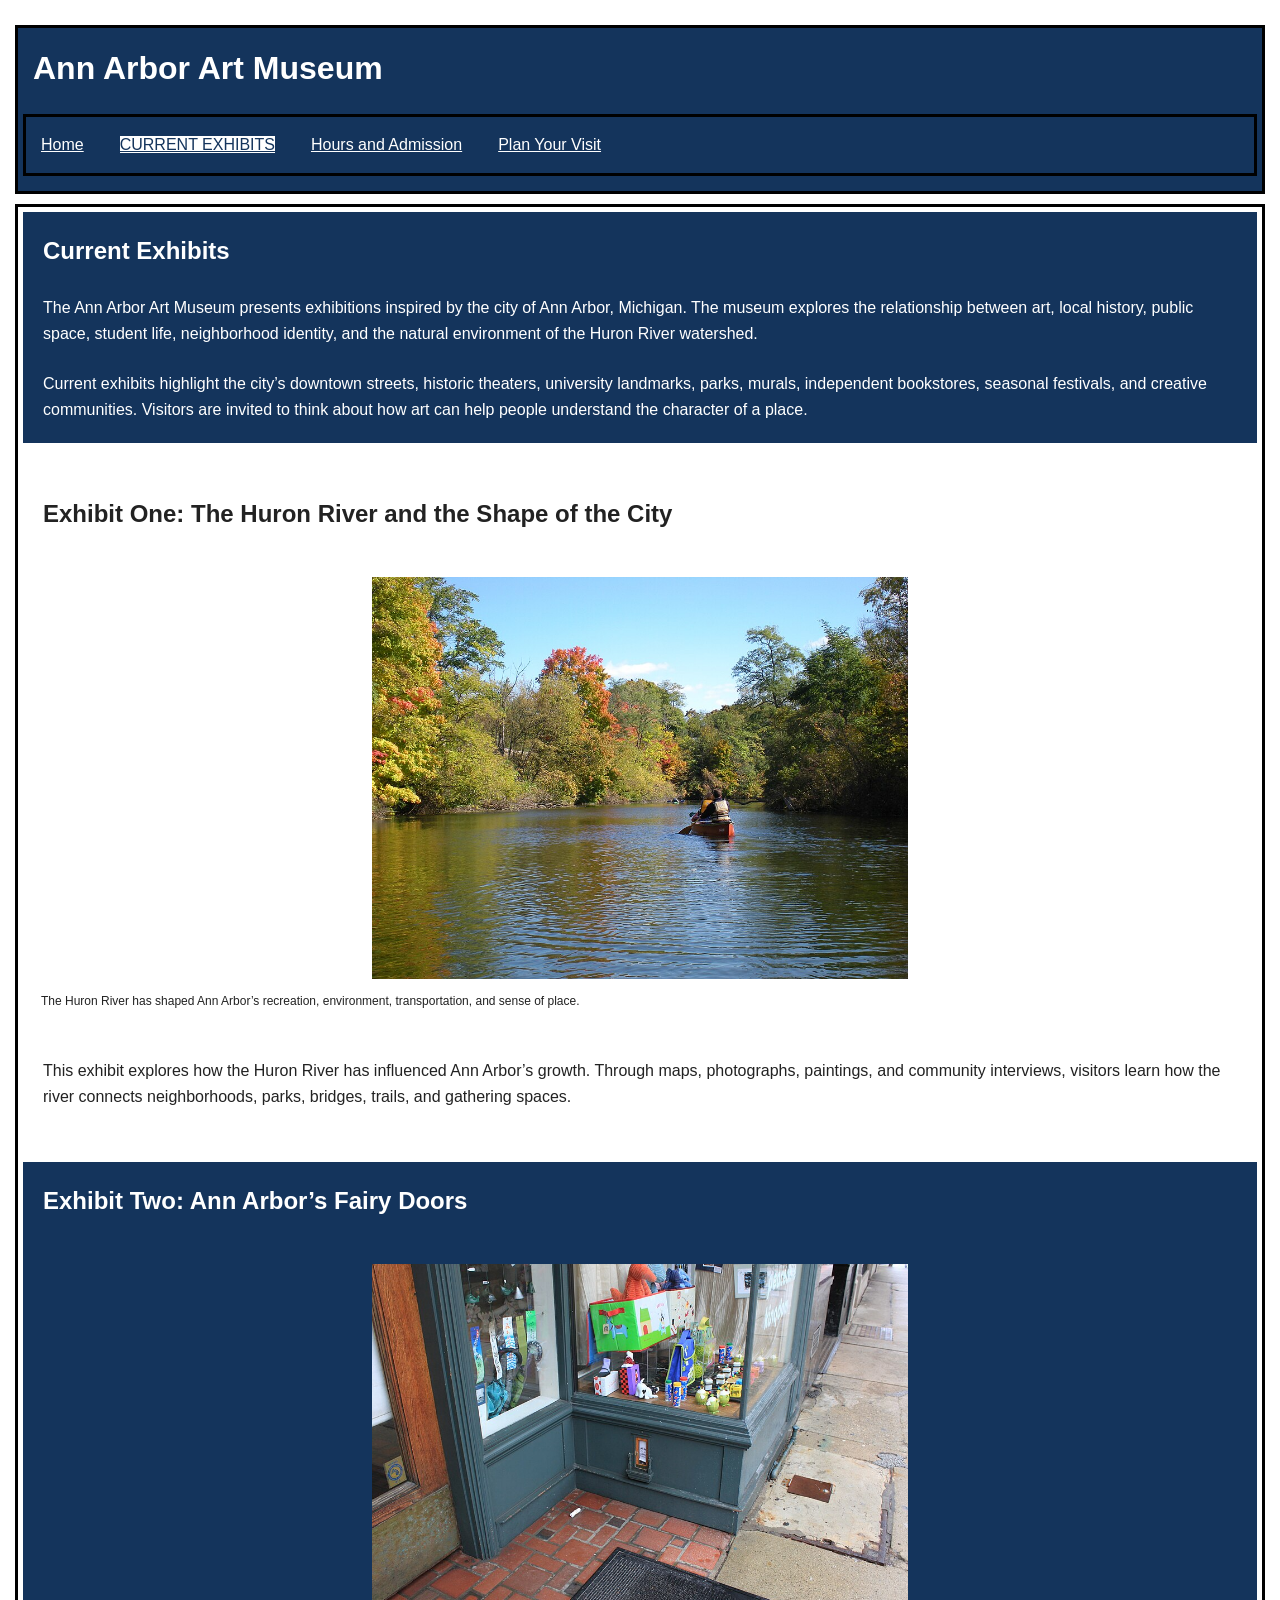
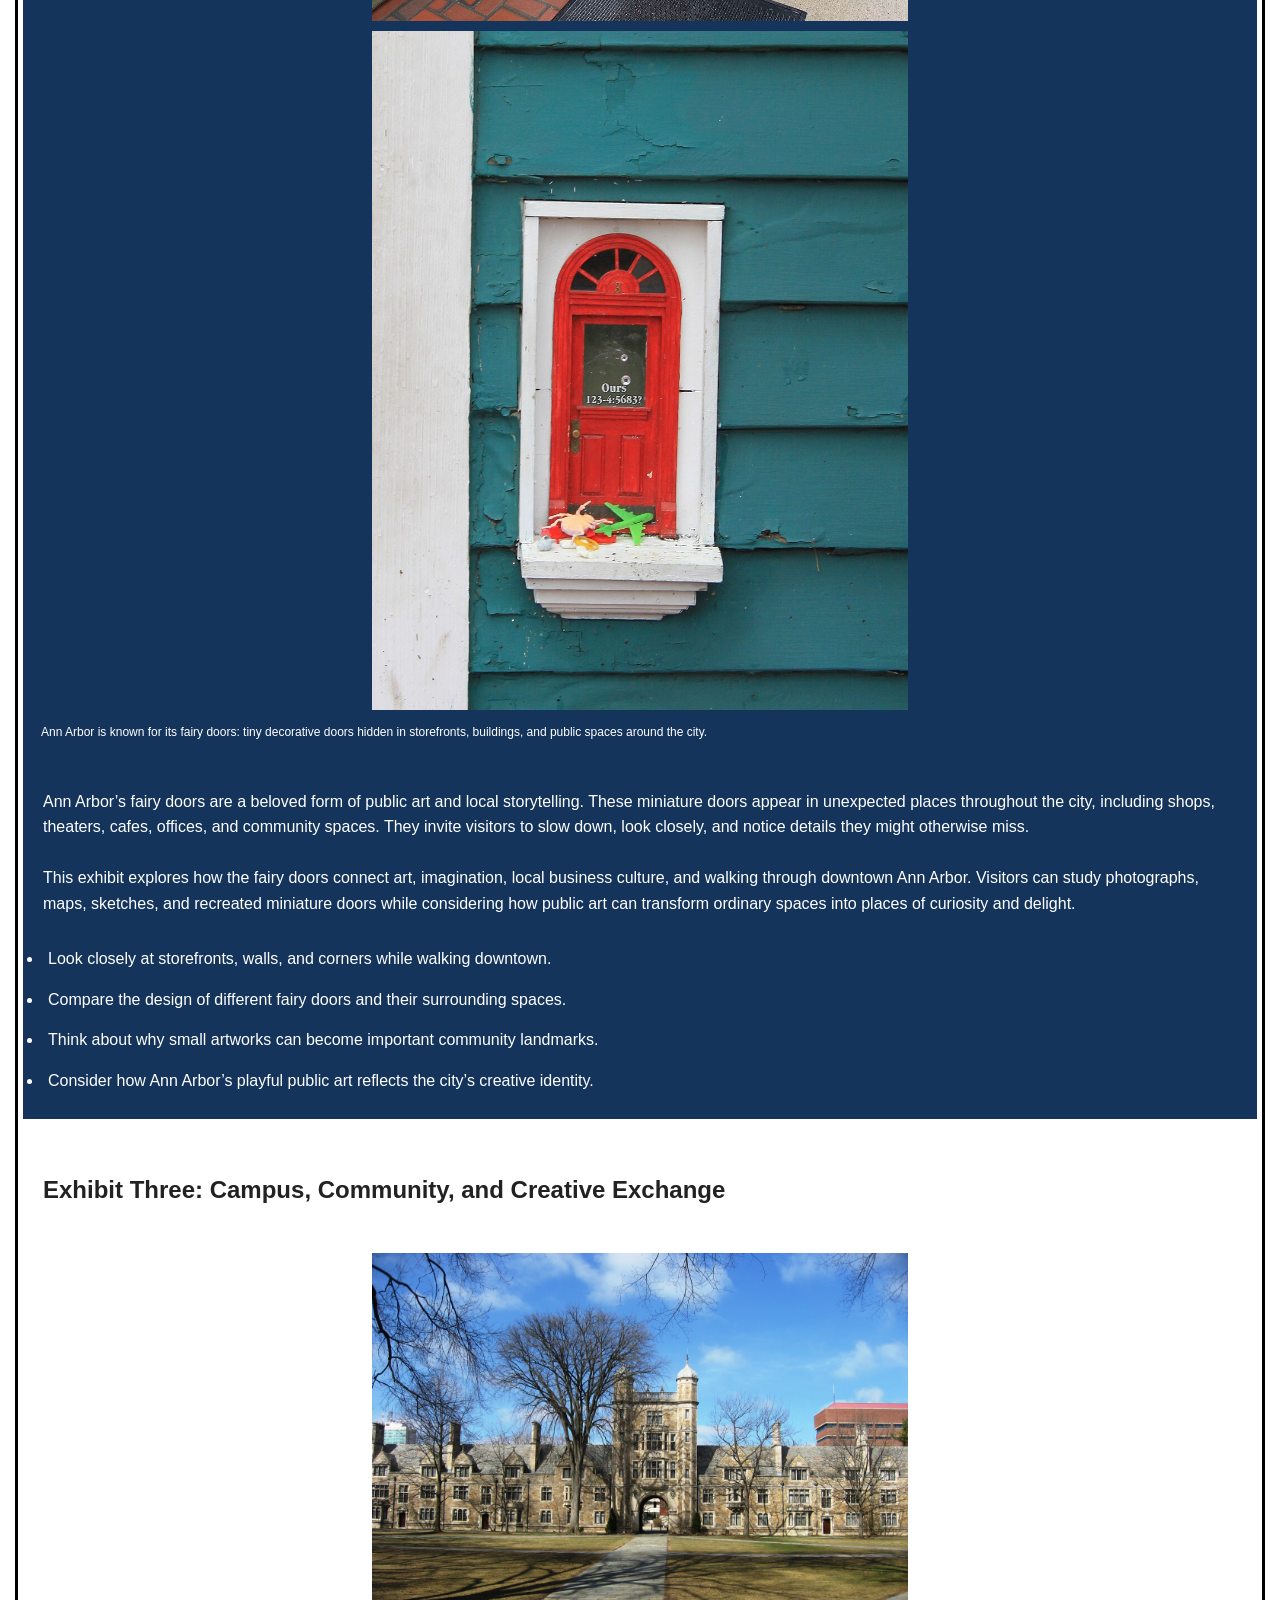
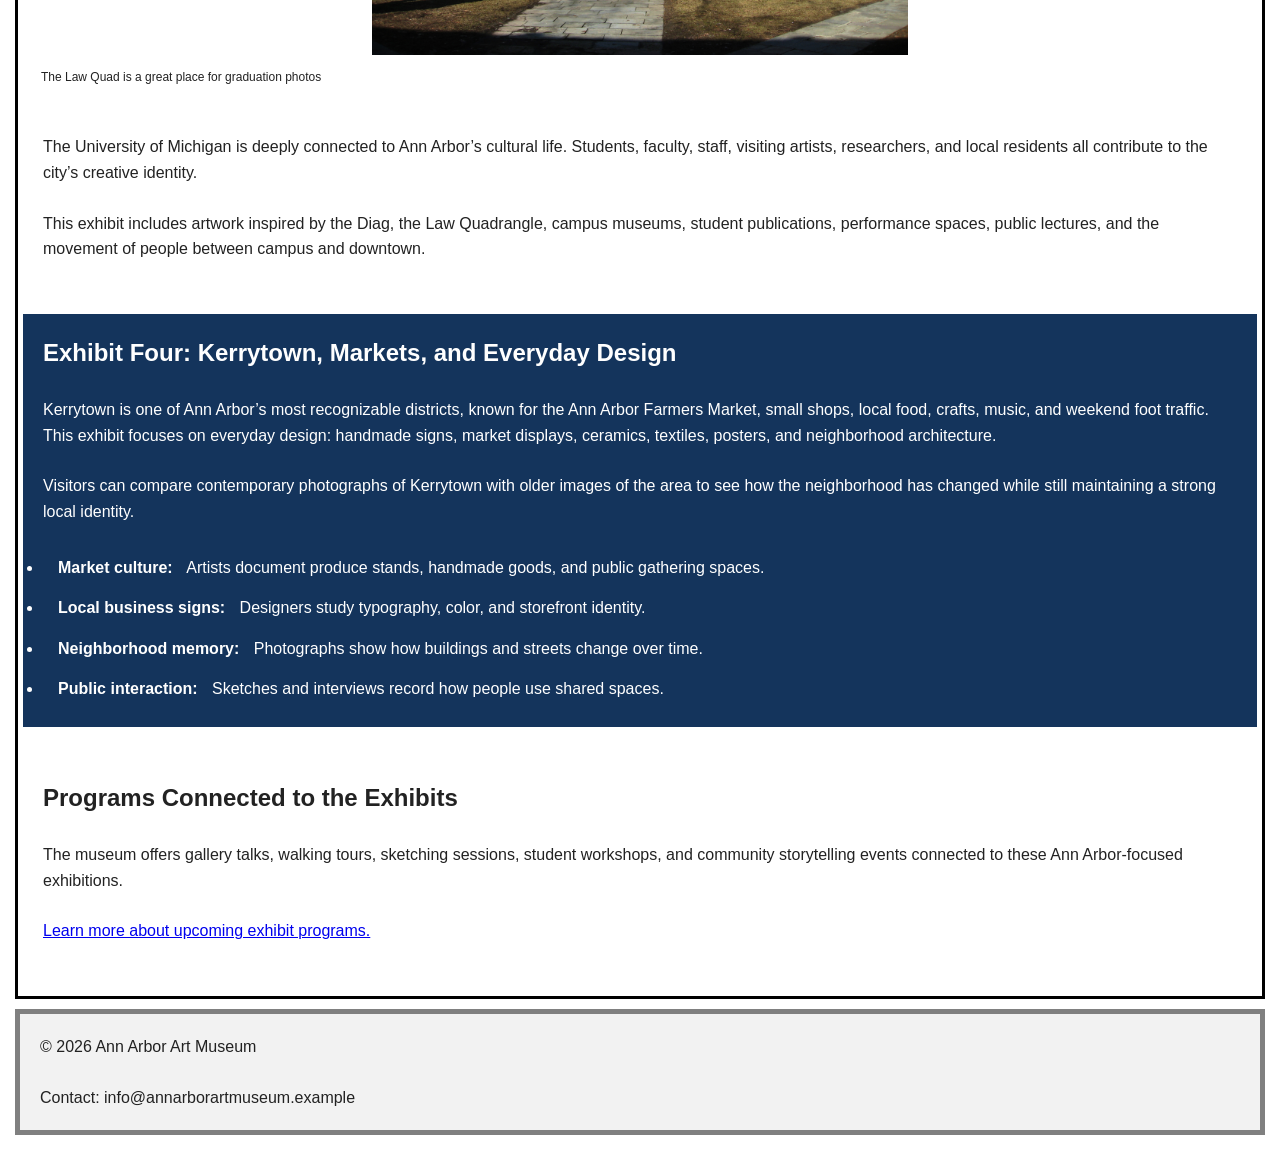
<file: exhibits.html>
<!DOCTYPE html>
<!-- Note this page has #10 bugs -->
<html lang="en">

<head>
  <meta charset="UTF-8">
  <meta name="viewport" content="width=device-width, initial-scale=1.0">
	<link rel="icon" href="images/ann_arbor.ico">
  <link rel="stylesheet" href="css/reset.css">
<link rel="stylesheet" href="css/style.css">
  <title>Current Exhibits | Ann Arbor Art Museum</title>
</head>

<body>
  <header>
    <h1>Ann Arbor Art Museum</h1>

    <nav>
      <ul>
        <li><a href="index.html">Home</a></li>
        <li class="active"><a href="exhibits.html">Current Exhibits</a></li>
        <li><a href="hours.html">Hours and Admission</a></li>
        <li><a href="visit.html">Plan Your Visit</a></li>
      </ul>
    </nav>
  </header>

  <main>
    <section>
      <h2>Current Exhibits</h2>

      <p> The Ann Arbor Art Museum presents exhibitions inspired by the city of Ann Arbor, Michigan. The museum explores the relationship between art, local history, public space, student life, neighborhood identity, and the natural environment of the Huron River watershed. </p>

      <p>Current exhibits highlight the city’s downtown streets, historic theaters, university landmarks, parks, murals, independent bookstores, seasonal festivals, and creative communities. Visitors are invited to think about how art can help people understand the character of a place.</p>

    </section>

    <section>
      <h2>Exhibit One: The Huron River and the Shape of the City</h2>

      <figure>
          <img
            src="images/Huron_River_in_Ann_Arbor_(8740760787).jpg"
            alt="The Huron River flowing through a wooded area in Ann Arbor"
            width="800">
        <figcaption> The Huron River has shaped Ann Arbor’s recreation, environment, transportation, and sense of place. </figcaption>
      </figure>

      <p>This exhibit explores how the Huron River has influenced Ann Arbor’s growth. Through maps, photographs, paintings, and community interviews, visitors learn how the river connects neighborhoods, parks, bridges, trails, and gathering spaces.</p>

    </section>

    <section>
  <h2>Exhibit Two: Ann Arbor’s Fairy Doors</h2>

  <figure>
      <img
        src="images/Fairy_door_at_Peaceable_Kingom_Ann_Arbor_Michigan.JPG"
        alt="Miniature fairy door at Peaceable Kingdom in Ann Arbor, Michigan"
        width="800">
      <img
        src="images/Fairy_door_at_Red_Shoes_Ann_Arbor_Michigan_close-up.JPG"
        alt="red shoes fairy door"
        width="800">
    <figcaption>Ann Arbor is known for its fairy doors: tiny decorative doors hidden in storefronts, buildings, and public spaces around the city.</figcaption>
  </figure>

  <p>Ann Arbor’s fairy doors are a beloved form of public art and local storytelling. These miniature doors appear in unexpected places throughout the city, including shops, theaters, cafes, offices, and community spaces. They invite visitors to slow down, look closely, and notice details they might otherwise miss.</p>

  <p>This exhibit explores how the fairy doors connect art, imagination, local business culture, and walking through downtown Ann Arbor. Visitors can study photographs, maps, sketches, and recreated miniature doors while considering how public art can transform ordinary spaces into places of curiosity and delight.</p>

  <ul>
    <li>Look closely at storefronts, walls, and corners while walking downtown.</li>
    <li>Compare the design of different fairy doors and their surrounding spaces.</li>
    <li>Think about why small artworks can become important community landmarks.</li>
    <li>Consider how Ann Arbor’s playful public art reflects the city’s creative identity.</li>
  </ul>
</section>

    <section>
      <h2>Exhibit Three: Campus, Community, and Creative Exchange</h2>

      <figure>
          <img
            src="images/Law_Quad_2009.jpeg"
            alt="Stone buildings and a grassy courtyard at the University of Michigan Law Quadrangle"
            width="800">
          <figcaption>The Law Quad is a great place for graduation photos</figcaption>

      </figure>

      <p>The University of Michigan is deeply connected to Ann Arbor’s cultural life. Students, faculty, staff, visiting artists, researchers, and local residents all contribute to the city’s creative identity.</p>

      <p>This exhibit includes artwork inspired by the Diag, the Law Quadrangle, campus museums, student publications, performance spaces, public lectures, and the movement of people between campus and downtown.</p>
    </section>

    <section>
      <h2>Exhibit Four: Kerrytown, Markets, and Everyday Design</h2>

      <p>Kerrytown is one of Ann Arbor’s most recognizable districts, known for the Ann Arbor Farmers Market, small shops, local food, crafts, music, and weekend foot traffic. This exhibit focuses on everyday design: handmade signs, market displays, ceramics, textiles, posters, and neighborhood architecture.</p>

      <p>Visitors can compare contemporary photographs of Kerrytown with older images of the area to see how the neighborhood has changed while still maintaining a strong local identity. </p>

      <ul>
        <li><strong>Market culture:</strong> Artists document produce stands, handmade goods, and public gathering spaces.</li>
        <li><strong>Local business signs:</strong> Designers study typography, color, and storefront identity.</li>
        <li><strong>Neighborhood memory:</strong> Photographs show how buildings and streets change over time.</li>
        <li><strong>Public interaction:</strong> Sketches and interviews record how people use shared spaces.</li>
      </ul>
    </section>

    <section>
      <h2>Programs Connected to the Exhibits</h2>

      <p>The museum offers gallery talks, walking tours, sketching sessions, student workshops, and community storytelling events connected to these Ann Arbor-focused exhibitions. </p>

      <p>
        <a href="#">Learn more about upcoming exhibit programs.</a>


      </p>
    </section>
  </main>

  <footer>
    <p>&copy; 2026 Ann Arbor Art Museum</p>

    <p>Contact: info@annarborartmuseum.example</p>
  </footer>
</body>
</html>
</file>
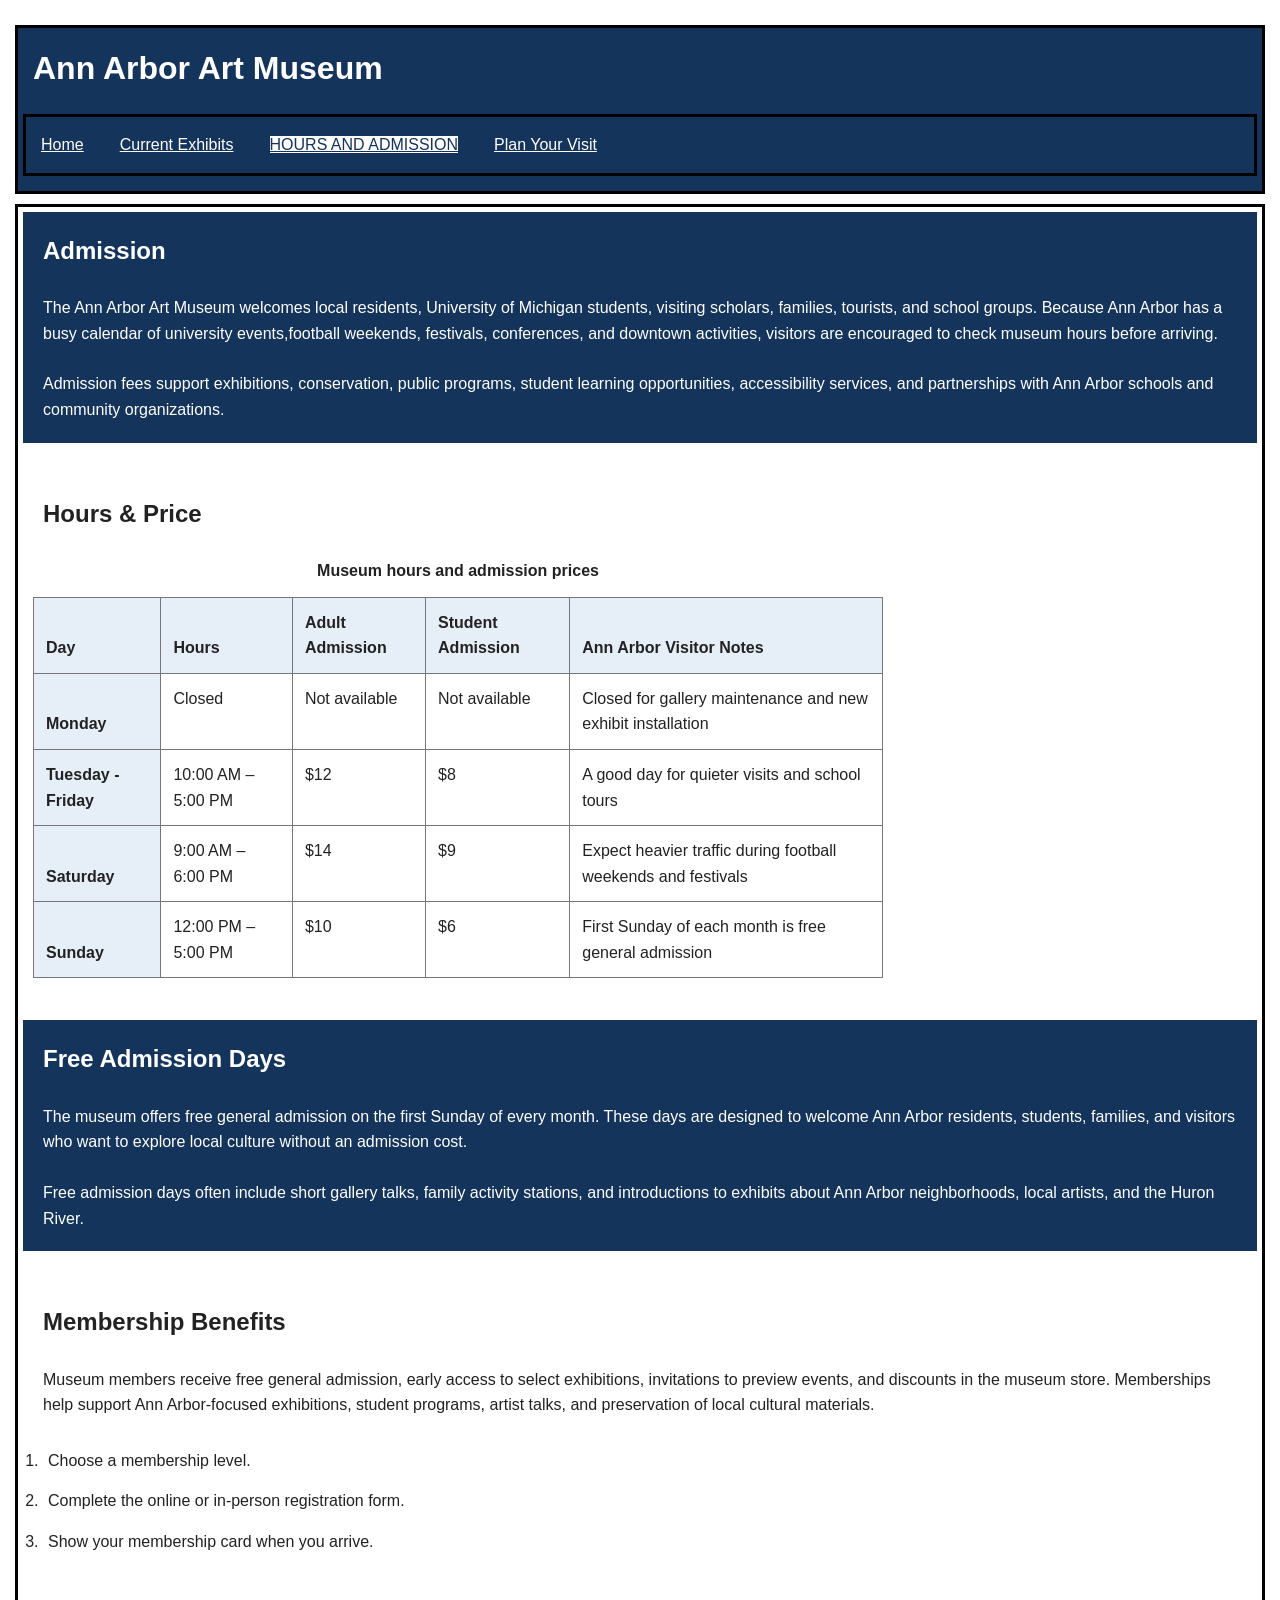
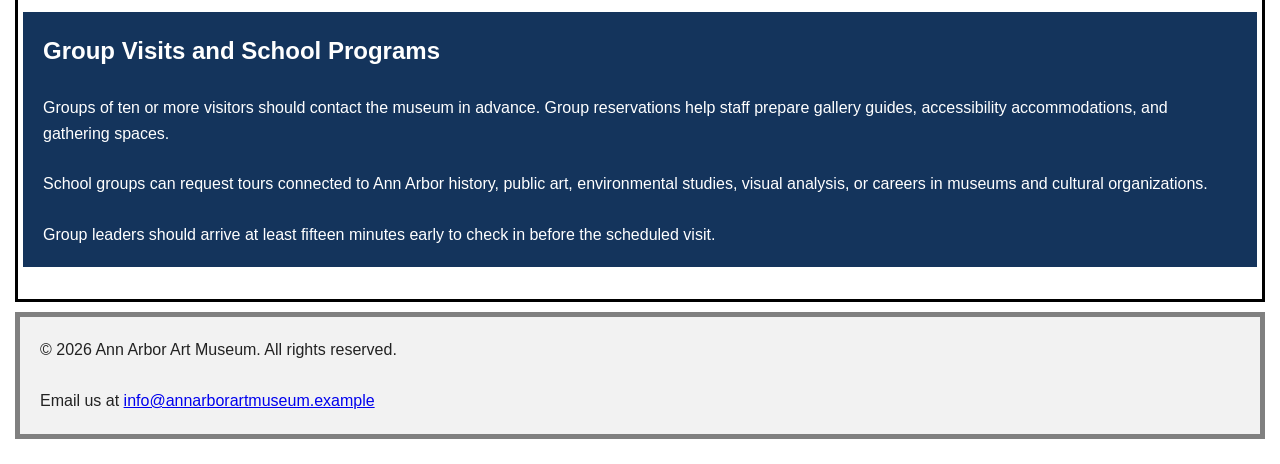
<file: hours.html>
<!DOCTYPE html>
<!-- Note: this page contains #7 bugs -->
<html lang="en">
<head>
  <meta charset="UTF-8">
  <meta name="viewport" content="width=device-width, initial-scale=1.0">
  	<link rel="icon" href="images/ann_arbor.ico">
<link rel="stylesheet" href="css/reset.css">
<link rel="stylesheet" href="css/style.css">

  <title>Hours and Admission</title>
</head>

<body>
  <header>
    <h1>Ann Arbor Art Museum</h1>

      <nav>
      <ul>
        <li><a href="index.html">Home</a></li>
        <li><a href="exhibits.html">Current Exhibits</a></li>
        <li class="active"><a href="hours.html">Hours and Admission</a></li>
        <li><a href="visit.html">Plan Your Visit</a></li>
      </ul>
    </nav>
  </header>

  <main>
    <section>
      <h2>Admission</h2>

      <p>
        The Ann Arbor Art Museum welcomes local residents, University of Michigan students, visiting scholars, families, tourists, and school groups. Because Ann Arbor has a busy calendar of university events,football weekends, festivals, conferences, and downtown activities, visitors are encouraged to check museum hours before arriving.
      </p>

      <p>Admission fees support exhibitions, conservation, public programs, student learning opportunities, accessibility services, and partnerships with Ann Arbor schools and community organizations.
      </p>
</section>
<section>
  <h2>Hours & Price</h2>
      <table>
        <caption>Museum hours and admission prices</caption>

        <thead>
          <tr>
            <th scope="col">Day</th>
            <th scope="col">Hours</th>
            <th scope="col">Adult Admission</th>
            <th scope="col">Student Admission</th>
            <th scope="col">Ann Arbor Visitor Notes</th>
          </tr>
        </thead>

        <tbody>
          <tr>
            <th scope="row">Monday</th>
            <td>Closed</td>
            <td>Not available</td>
            <td>Not available</td>
            <td>Closed for gallery maintenance and new exhibit installation</td>
          </tr>

          <tr>
            <th scope="row">Tuesday - Friday</th>
            <td>10:00 AM – 5:00 PM</td>
            <td>$12</td>
            <td>$8</td>
            <td>A good day for quieter visits and school tours</td>
          </tr>
          <tr>
            <th scope="row">Saturday</th>
            <td>9:00 AM – 6:00 PM</td>
            <td>$14</td>
            <td>$9</td>
            <td>Expect heavier traffic during football weekends and festivals</td>
          </tr>

          <tr>
            <th scope="row">Sunday</th>
            <td>12:00 PM – 5:00 PM</td>
            <td>$10</td>
            <td>$6</td>
            <td>First Sunday of each month is free general admission</td>
          </tr>
        </tbody>
      </table>
    </section>

    <section>
      <h2>Free Admission Days</h2>

      <p>
        The museum offers free general admission on the first Sunday of every month. These days are designed to welcome Ann Arbor residents, students, families, and visitors who want to explore local culture without an admission cost.
      </p>

      <p>Free admission days often include short gallery talks, family activity stations, and introductions to exhibits about Ann Arbor neighborhoods, local artists, and the Huron River.
      </p>
    </section>

    <section>
      <h2>Membership Benefits</h2>

      <p>
        Museum members receive free general admission, early access to select exhibitions, invitations to preview events, and discounts in the museum store. Memberships help support Ann Arbor-focused exhibitions, student programs, artist talks, and preservation of local cultural materials.
      </p>

      <ol>
        <li>Choose a membership level.</li>
        <li>Complete the online or in-person registration form.</li>
        <li>Show your membership card when you arrive.</li>
      </ol>
    </section>

    <section>
      <h2>Group Visits and School Programs</h2>

      <p>
        Groups of ten or more visitors should contact the museum in advance. Group reservations help staff prepare gallery guides, accessibility accommodations, and gathering spaces.
      </p>

      <p>
        School groups can request tours connected to Ann Arbor history, public art, environmental studies, visual analysis, or careers in museums and cultural organizations.
      </p>

      <p>Group leaders should arrive at least fifteen minutes early to check in before the scheduled visit.</p>
    </section>
  </main>

  <footer>
    <p>&copy; 2026 Ann Arbor Art Museum. All rights reserved.</p>

    <p>
      Email us at
      <a href="mailto:info@annarborartmuseum.example">info@annarborartmuseum.example</a>
    </p>
  </footer>
</body>
</html>
</file>
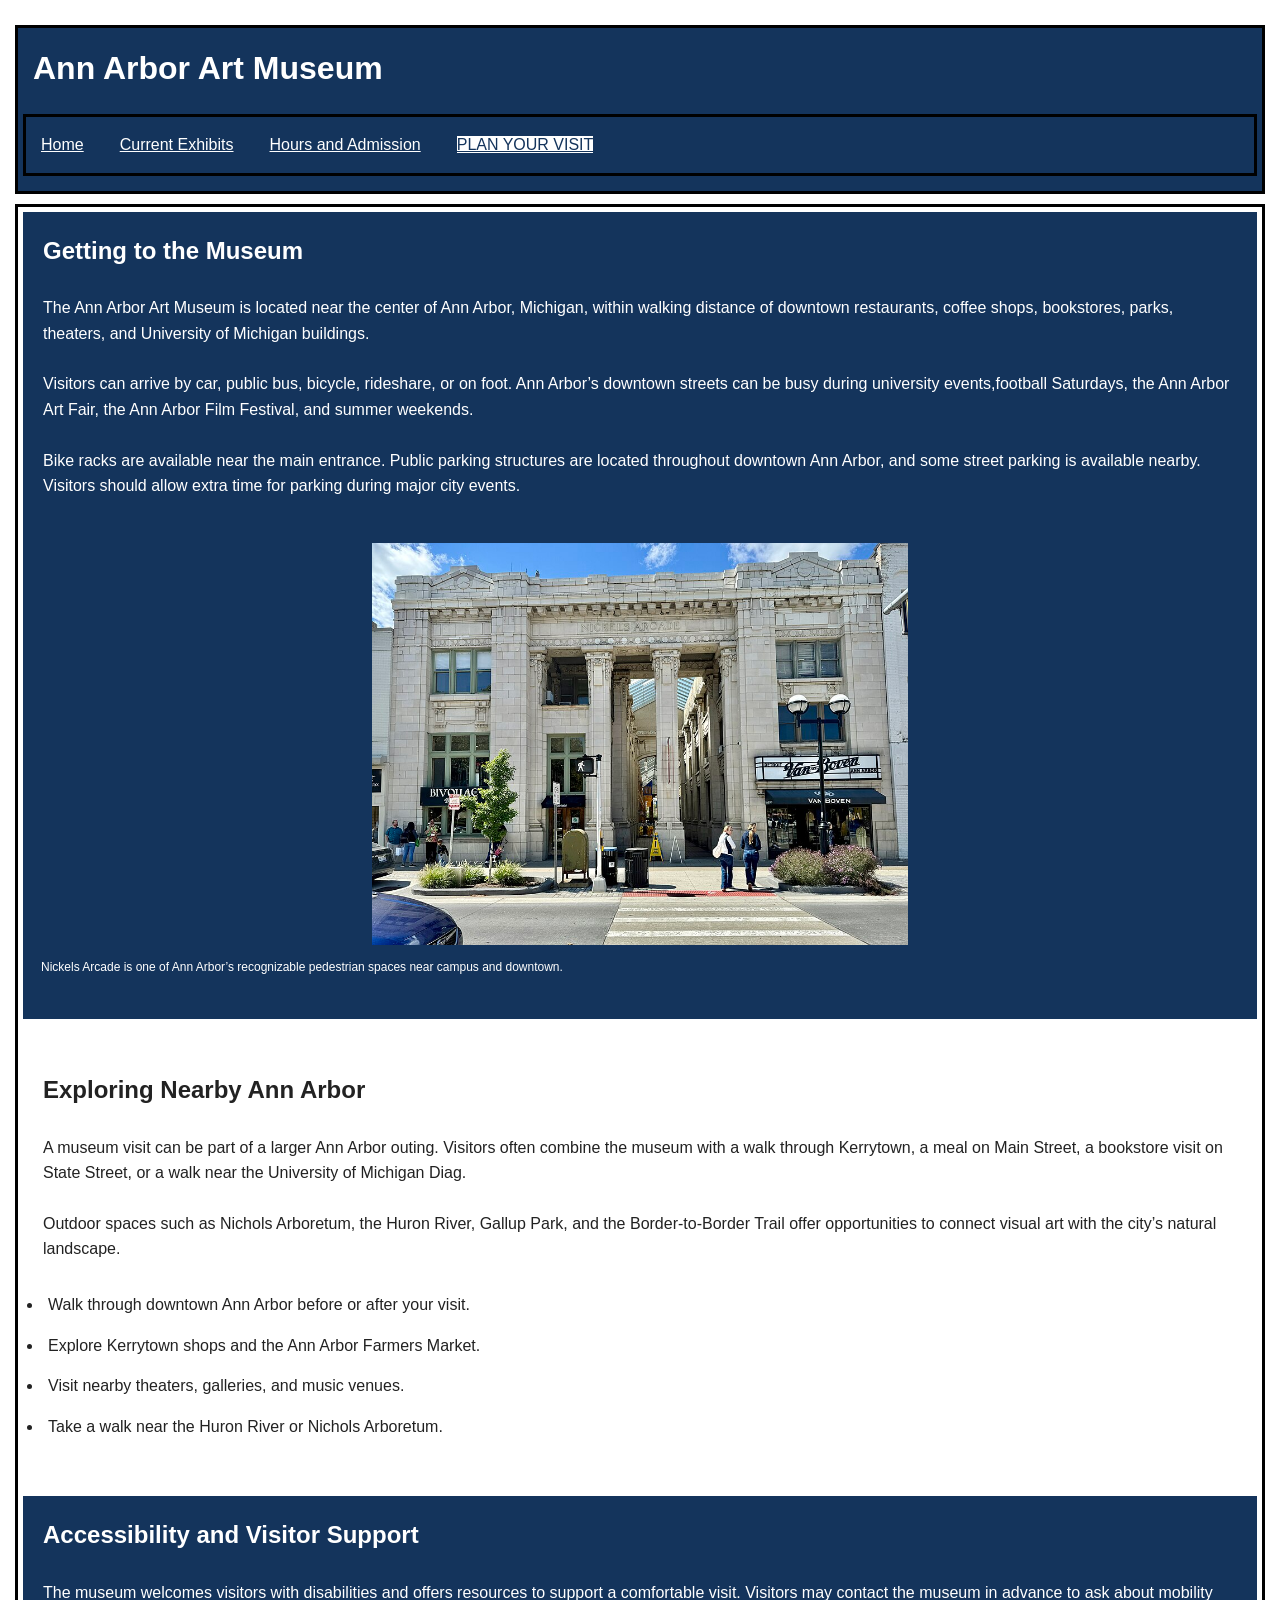
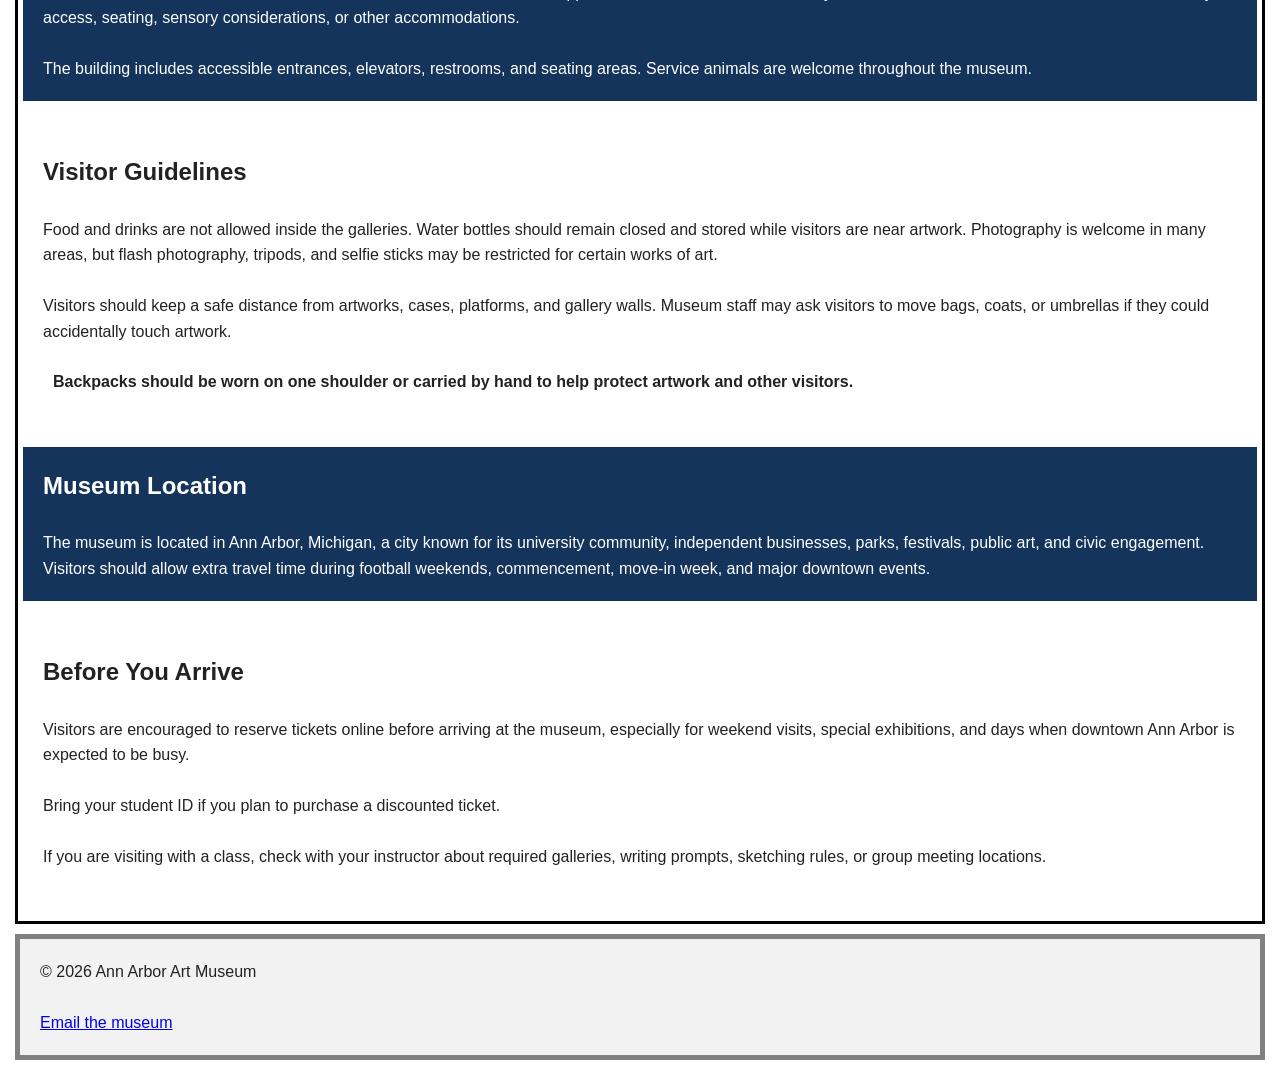
<file: visit.html>
<!DOCTYPE html>
<!-- Note: this page has 11 bugs -->
<html lang="en">
<head>
  <!--  TIP 
	You will find any errors from the head section using the console. -->
  <meta charset="UTF-8">

  <meta name="viewport" content="width=device-width, initial-scale=1.0">
  	<link rel="icon" href="images/ann_arbor.ico">
	<link rel="stylesheet" href="css/reset.css">
	<link rel="stylesheet" href="css/style.css">

  <title>Visit the Ann Arbor Art Museum</title>
</head>

<body>
  <header>
    <h1>Ann Arbor Art Museum</h1>
    <nav>
      <ul>
        <li><a href="index.html">Home</a></li>
        <li><a href="exhibits.html">Current Exhibits</a></li>
        <li><a href="hours.html">Hours and Admission</a></li>
        <li class="active"><a href="visit.html">Plan Your Visit</a></li>
      </ul>
    </nav>
  </header>

  <main>
    <section>
      <h2>Getting to the Museum</h2>

      <p>
        The Ann Arbor Art Museum is located near the center of Ann Arbor, Michigan, within walking distance of downtown restaurants, coffee shops, bookstores, parks, theaters, and University of Michigan buildings.
      </p>

      <p>Visitors can arrive by car, public bus, bicycle, rideshare, or on foot. Ann Arbor’s downtown streets can be busy during university events,football Saturdays, the Ann Arbor Art Fair, the Ann Arbor Film Festival, and summer weekends.
      </p>

      <p>
        Bike racks are available near the main entrance. Public parking structures are located throughout downtown Ann Arbor, and some street parking is available nearby. Visitors should allow extra time for parking during major city events.
      </p>

      <figure>
          <img
            
            src="images/Nickels_Arcade,_State_Street,_Ann_Arbor,_MI.jpg"
            alt="street view of nickels arcade on a sunny day"
            width="800">

        <figcaption>
          Nickels Arcade is one of Ann Arbor’s recognizable pedestrian spaces near campus and downtown.
        </figcaption>
      </figure>
    </section>

    <section>
      <h2>Exploring Nearby Ann Arbor</h2>

      <p>
        A museum visit can be part of a larger Ann Arbor outing. Visitors often combine the museum with a walk through Kerrytown, a meal on Main Street,
        a bookstore visit on State Street, or a walk near the University of Michigan Diag.
      </p>

      <p>
        Outdoor spaces such as Nichols Arboretum, the Huron River, Gallup Park, and the Border-to-Border Trail offer opportunities to connect visual art
        with the city’s natural landscape.
      </p>

      <ul>
        <li>Walk through downtown Ann Arbor before or after your visit.</li>
        <li>Explore Kerrytown shops and the Ann Arbor Farmers Market.</li>
        <li>Visit nearby theaters, galleries, and music venues.</li>
        <li>Take a walk near the Huron River or Nichols Arboretum.</li>
      </ul>
    </section>

    <section>
      <h2>Accessibility and Visitor Support</h2>

      <p>
        The museum welcomes visitors with disabilities and offers resources to support a comfortable visit. Visitors may contact the museum in advance to ask about mobility access, seating, sensory considerations, or other accommodations.
      </p>

      <p>
        The building includes accessible entrances, elevators, restrooms, and seating areas. Service animals are welcome throughout the museum.
      </p>
    </section>

    <section>
      <h2>Visitor Guidelines</h2>

      <p>
        Food and drinks are not allowed inside the galleries. Water bottles should remain closed and stored while visitors are near artwork. Photography is welcome in many areas, but flash photography, tripods, and selfie sticks may be restricted for certain works of art.
      </p>

      <p>
        Visitors should keep a safe distance from artworks, cases, platforms, and gallery walls. Museum staff may ask visitors to move bags, coats, or umbrellas if they could accidentally touch artwork.
      </p>

      <p>
        <strong>Backpacks should be worn on one shoulder or carried by hand to help protect artwork and other visitors.</strong></p>
    </section>

    <section>
      <h2>Museum Location</h2>

      <p>
        The museum is located in Ann Arbor, Michigan, a city known for its university community, independent businesses, parks, festivals, public art, and civic engagement. Visitors should allow extra travel time during football weekends, commencement, move-in week, and major downtown events.
      </p>
    </section>

    <section>
      <h2>Before You Arrive</h2>

      <p>
        Visitors are encouraged to reserve tickets online before arriving at the museum, especially for weekend visits, special exhibitions, and days when downtown Ann Arbor is expected to be busy.
      </p>

      <p>
        Bring your student ID if you plan to purchase a discounted ticket.
      </p>
      <p>
        If you are visiting with a class, check with your instructor about required galleries, writing prompts, sketching rules, or group meeting locations.
      </p>
    </section>
  </main>

  <footer>
    <p>&copy; 2026 Ann Arbor Art Museum</p>

    <p>
      <a href="mailto:info@annarborartmuseum.example">Email the museum</a>
    </p>
  </footer>
</body>
</html>
</file>
<file: css/style.css>
/*CSS controls the visual presentation of the page.*/

    body {
      font-family: Arial, Helvetica, sans-serif;
      line-height: 1.6;
      margin: 0;
      color: #222;
      background-color: #fff;
    }

    header {
      background-color: #14345c;
      color: #fff;
    }

    /*Make the h1 heading bigger with a bold font*/
h1{
	font-size: 2em; 
	font-weight: bold;
  margin: 0 0 0.5rem;
}
/*Make the h2 heading larger than other headings*/
h2{
	font-size: 1.5em; 
	font-weight: bold;
}

/*Improve the spacing for paragraphs AND headings*/
p, h1, h2 {
    padding: 10px;
}
/* set specific styling for navigation links */
    nav ul {
      list-style: none;
      padding: 0;
      margin: 0;
      display: flex;
      flex-wrap: wrap;
      gap: 1rem;
    }

    nav a {
      color: #fff;
      text-decoration: underline;
    }

    nav a:focus,
    nav a:hover {
      text-decoration-thickness: 0.2em;
    }

    /* set styling for current page in navigation - based on which one has class of active */
.active a{
	background: white;
  text-transform: uppercase;
	text-align: center;
  color:#14345c
}
section {
      margin-bottom: 2rem;
    }

/* Setting up every other section to have a different color */
    section:nth-child(odd){
      background-color: #14345c;
      color: white;
    }
/*Add borders around the main components and some space too*/
header, nav, main, footer{
	border: 3px solid black;
	margin: 10px 0;
}
    /*
      Images should be flexible so they do not overflow their containers on smaller screens.
    */
    img {
      max-width: 45%;
      height: auto;
      display: block;
      margin: auto;
    }

    figure {
      margin: 1.5rem 0;
    }

/* adding a list style for other links outside the navigation */
ul{
  list-style-type: disc;
}
    figcaption {
      font-size: 0.75rem;
      margin: 0.5rem;
    }

    table {
      border-collapse: collapse;
      width: 100%;
      max-width: 850px;
    }

    caption {
      font-weight: bold;
      margin-bottom: 0.5rem;
      text-align: center;
    }

    th,
    td {
      border: 1px solid #777;
      padding: 0.75rem;
      text-align: left;
    }

    th {
      background-color: #e6eef7;
    }

    footer {
      background-color: #f2f2f2;
      border: 5px solid grey;
    }
</file>
